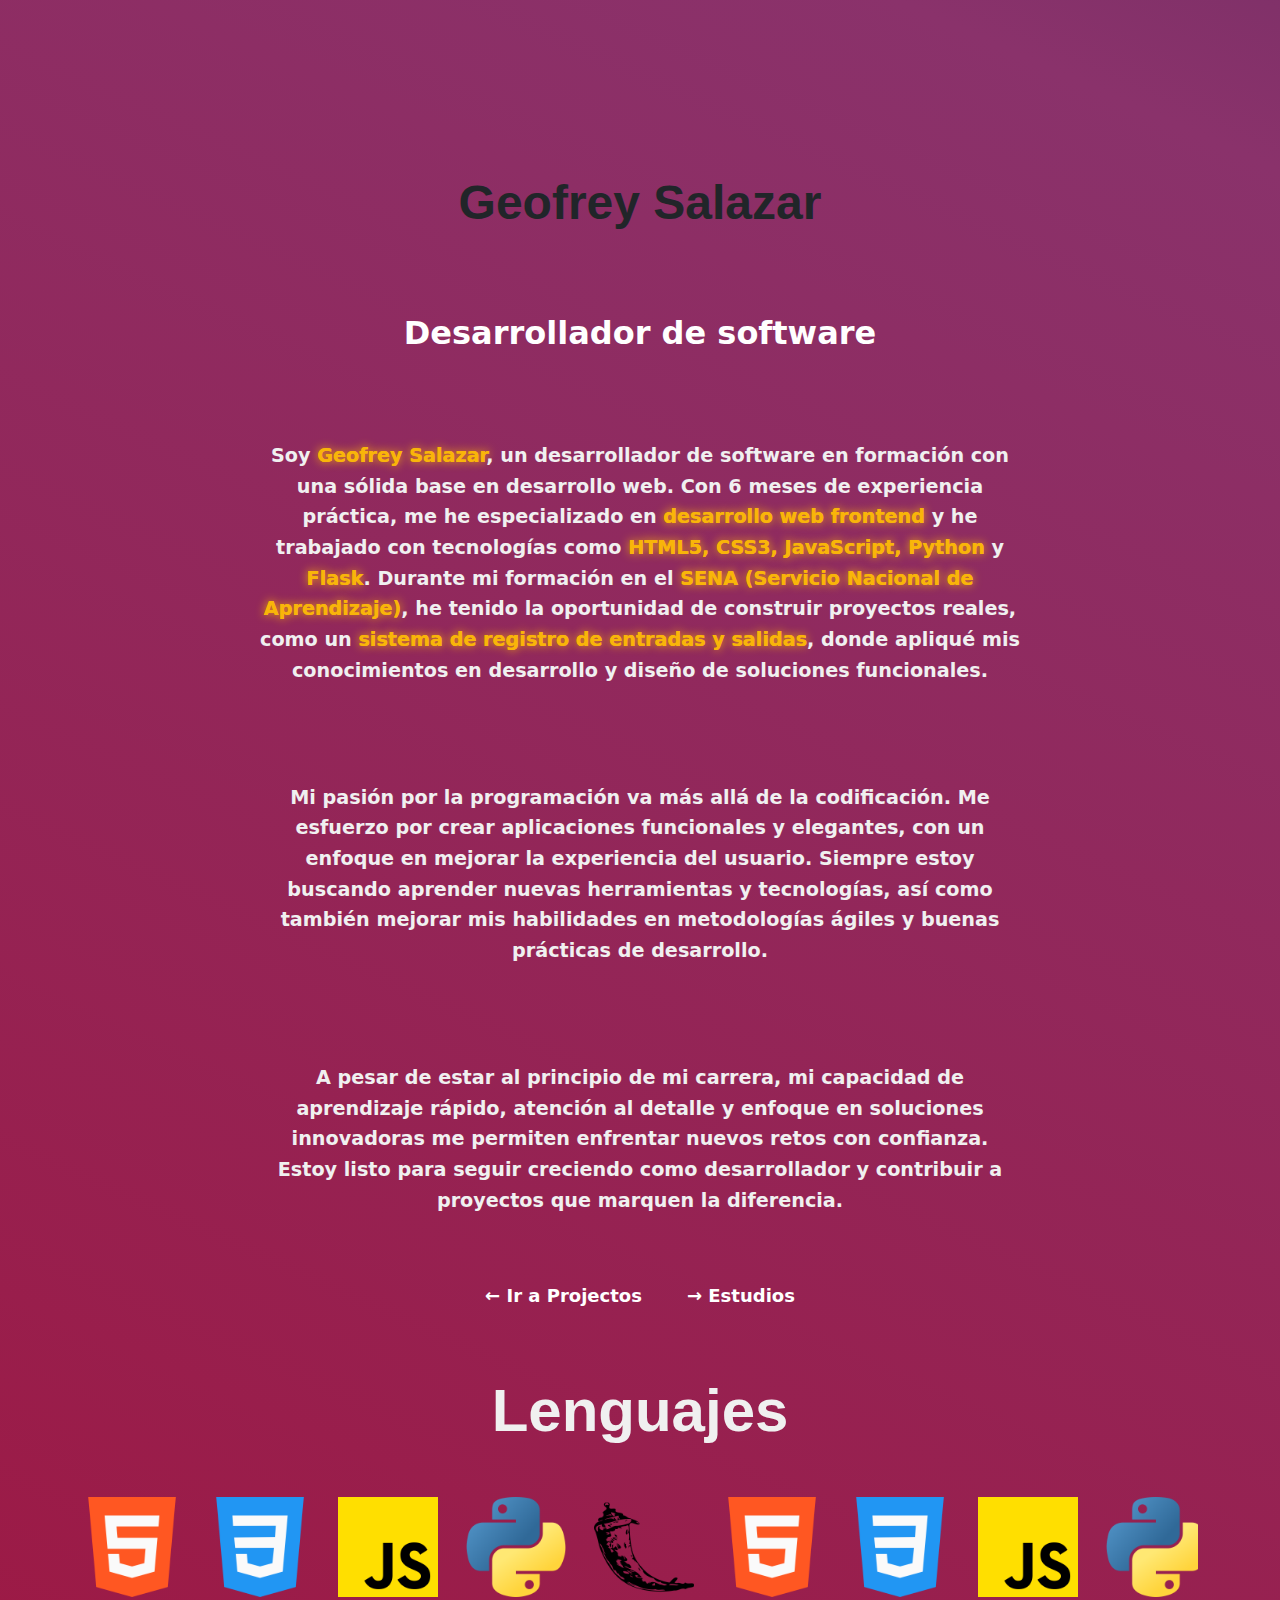
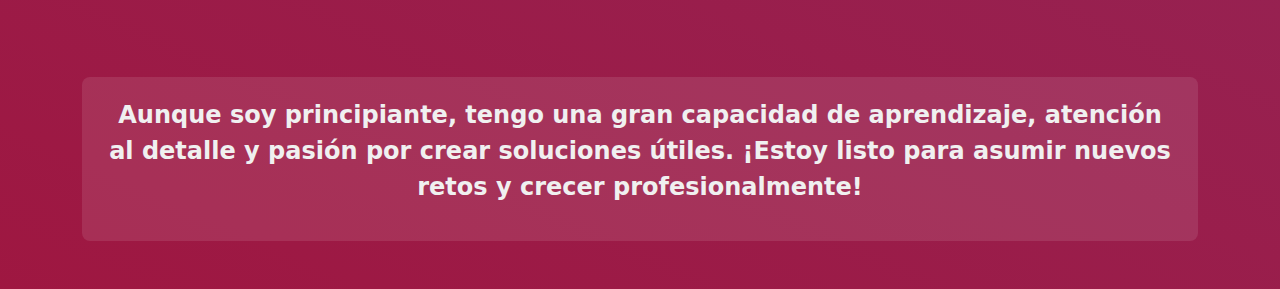
<file: index.html>
<!DOCTYPE html>
<html lang="en">
<head>
    <meta charset="UTF-8">
    <meta name="viewport" content="width=device-width, initial-scale=1.0">
    <link rel="stylesheet" href="https://cdnjs.cloudflare.com/ajax/libs/font-awesome/6.5.0/css/all.min.css">
    <link href="https://cdn.jsdelivr.net/npm/bootstrap@5.3.0-alpha1/dist/css/bootstrap.min.css" rel="stylesheet">
    <link rel="stylesheet" href="/Portafolio-Personal/styles/Perfil.css">
    <title>P.G.S</title>
</head>
<body class="page">
    
    <div class="container py-5">
        <main>

            <div class="row d-flex">
                
                    <div class="contenido">
                        <h1 class="col-md-10 Titulo">Geofrey Salazar</h1>
                        <h2>Desarrollador de software</h2>
                        <p>
                            Soy <strong>Geofrey Salazar</strong>, un desarrollador de software en formación con una sólida base en desarrollo web. Con 6 meses de experiencia práctica, me he especializado en <strong>desarrollo web frontend</strong> y he trabajado con tecnologías como <strong>HTML5, CSS3, JavaScript, Python</strong> y <strong>Flask</strong>. Durante mi formación en el <strong>SENA (Servicio Nacional de Aprendizaje)</strong>, he tenido la oportunidad de construir proyectos reales, como un <strong>sistema de registro de entradas y salidas</strong>, donde apliqué mis conocimientos en desarrollo y diseño de soluciones funcionales.
                        </p>
                        <p>
                            Mi pasión por la programación va más allá de la codificación. Me esfuerzo por crear aplicaciones funcionales y elegantes, con un enfoque en mejorar la experiencia del usuario. Siempre estoy buscando aprender nuevas herramientas y tecnologías, así como también mejorar mis habilidades en metodologías ágiles y buenas prácticas de desarrollo.
                        </p>
                        <p>
                            A pesar de estar al principio de mi carrera, mi capacidad de aprendizaje rápido, atención al detalle y enfoque en soluciones innovadoras me permiten enfrentar nuevos retos con confianza. Estoy listo para seguir creciendo como desarrollador y contribuir a proyectos que marquen la diferencia.
                        </p>
                    </div>
                  <div class="botones">  
                    <button id="go-to-experience" class="btn-flecha">
                        &#8592;
                        Ir a Projectos
                    </button>
                    <button id="go-to-skills" class="btn-flecha">
                        &#8594; <!-- Símbolo de flecha derecha -->
                       Estudios
                    </button>
                </div>
            </div>                
            
            <div class="col-12">
                <h3 class="text-center">Lenguajes</h3>
                <div class="d-flex">
                    <div class="slider-container">
                        <img src="/Portafolio-Personal/images/html-5.png" alt="Html 5 image">
                        <img src="/Portafolio-Personal/images/css-3.png" alt="Css 3 image">
                        <img src="/Portafolio-Personal/images/javascript.png" alt="javascript image">
                        <img src="/Portafolio-Personal/images/python.png" alt="python image">
                        <img src="/Portafolio-Personal/images/flask.png" alt="flask image">
                        <img src="/Portafolio-Personal/images/html-5.png" alt="Html 5 image">
                        <img src="/Portafolio-Personal/images/css-3.png" alt="Css 3 image">
                        <img src="/Portafolio-Personal/images/javascript.png" alt="javascript image">
                        <img src="/Portafolio-Personal/images/python.png" alt="python image">
                        <img src="/Portafolio-Personal/images/flask.png" alt="flask image">
                        <img src="/Portafolio-Personal/images/html-5.png" alt="Html 5 image">
                        <img src="/Portafolio-Personal/images/css-3.png" alt="Css 3 image">
                        <img src="/Portafolio-Personal/images/javascript.png" alt="javascript image">
                        <img src="/Portafolio-Personal/images/python.png" alt="python image">
                        <img src="/Portafolio-Personal/images/flask.png" alt="flask image">
                    </div>
                </div>
            </div>

            <div class="col-12">
                <div class="descripcion2">
                    <p> Aunque soy principiante, tengo una gran capacidad de aprendizaje, atención al detalle y pasión por crear soluciones útiles. 
                        ¡Estoy listo para asumir nuevos retos y crecer profesionalmente!
                    </p>
                </div>
            </div>
        </main>
    </div>

    <!-- Incluir Bootstrap JS -->
    <script src="https://cdn.jsdelivr.net/npm/bootstrap@5.3.0-alpha1/dist/js/bootstrap.bundle.min.js"></script>
    <script src="/Portafolio-Personal/JS/index.js"></script>
</body>
</html>
</file>
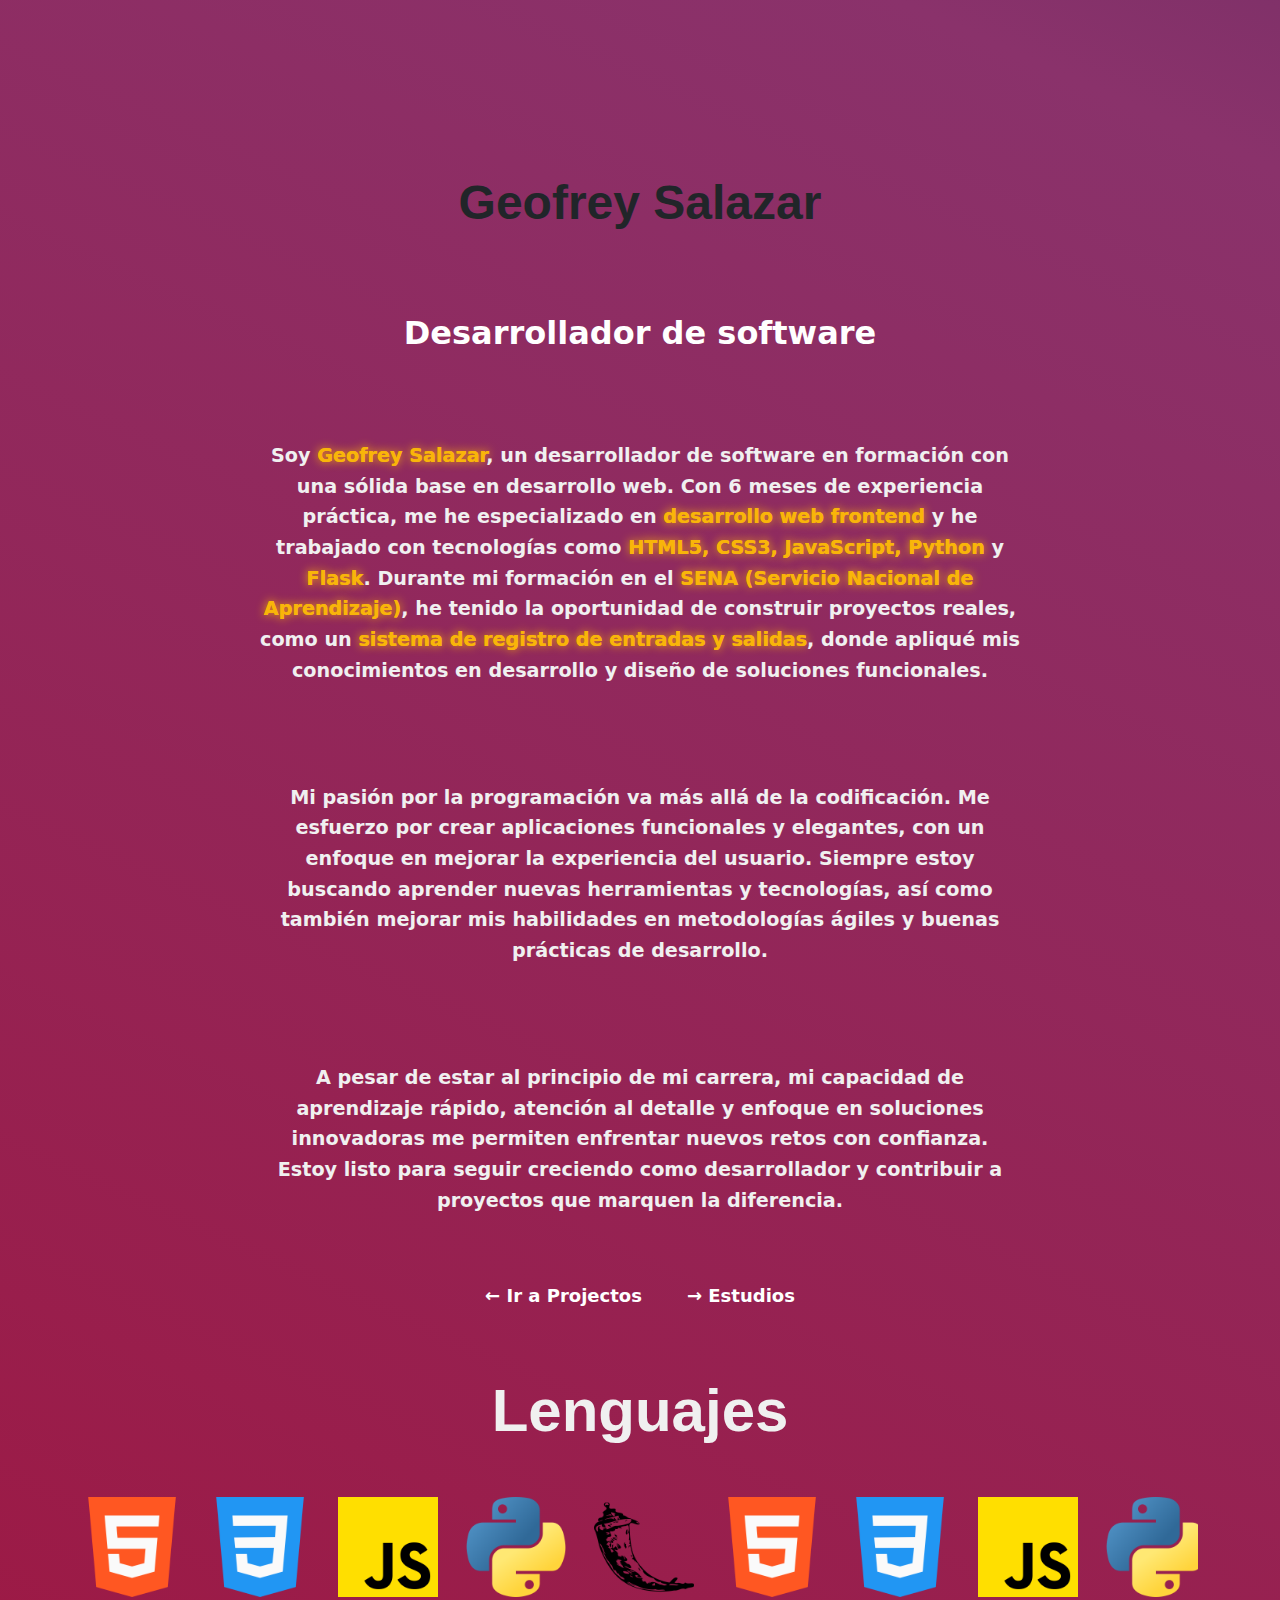
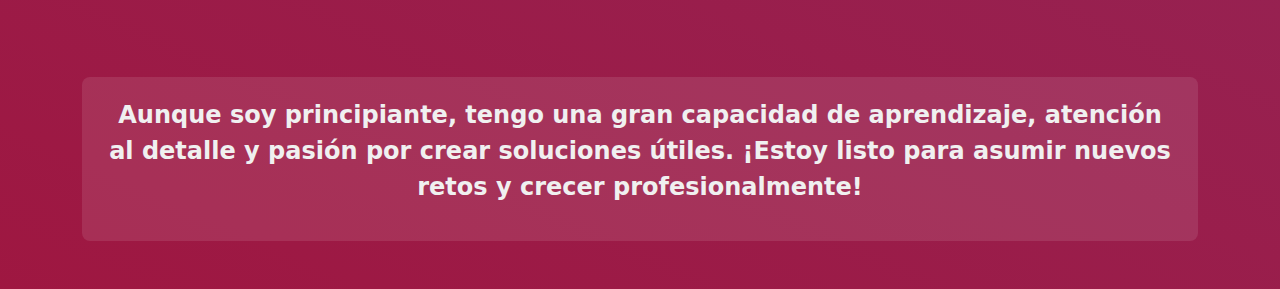
<file: Perfil.html>
<!DOCTYPE html>
<html lang="en">
<head>
    <meta charset="UTF-8">
    <meta name="viewport" content="width=device-width, initial-scale=1.0">
    <link rel="stylesheet" href="https://cdnjs.cloudflare.com/ajax/libs/font-awesome/6.5.0/css/all.min.css">
    <link href="https://cdn.jsdelivr.net/npm/bootstrap@5.3.0-alpha1/dist/css/bootstrap.min.css" rel="stylesheet">
    <link rel="stylesheet" href="/Portafolio-Personal/styles/Perfil.css">
    <title>P.G.S</title>
</head>
<body class="page">
    
    <div class="container py-5">
        <main>

            <div class="row d-flex">
                
                    <div class="contenido">
                        <h1 class="col-md-10 Titulo">Geofrey Salazar</h1>
                        <h2>Desarrollador de software</h2>
                        <p>
                            Soy <strong>Geofrey Salazar</strong>, un desarrollador de software en formación con una sólida base en desarrollo web. Con 6 meses de experiencia práctica, me he especializado en <strong>desarrollo web frontend</strong> y he trabajado con tecnologías como <strong>HTML5, CSS3, JavaScript, Python</strong> y <strong>Flask</strong>. Durante mi formación en el <strong>SENA (Servicio Nacional de Aprendizaje)</strong>, he tenido la oportunidad de construir proyectos reales, como un <strong>sistema de registro de entradas y salidas</strong>, donde apliqué mis conocimientos en desarrollo y diseño de soluciones funcionales.
                        </p>
                        <p>
                            Mi pasión por la programación va más allá de la codificación. Me esfuerzo por crear aplicaciones funcionales y elegantes, con un enfoque en mejorar la experiencia del usuario. Siempre estoy buscando aprender nuevas herramientas y tecnologías, así como también mejorar mis habilidades en metodologías ágiles y buenas prácticas de desarrollo.
                        </p>
                        <p>
                            A pesar de estar al principio de mi carrera, mi capacidad de aprendizaje rápido, atención al detalle y enfoque en soluciones innovadoras me permiten enfrentar nuevos retos con confianza. Estoy listo para seguir creciendo como desarrollador y contribuir a proyectos que marquen la diferencia.
                        </p>
                    </div>
                  <div class="botones">  
                    <button id="go-to-experience" class="btn-flecha">
                        &#8592;
                        Ir a Projectos
                    </button>
                    <button id="go-to-skills" class="btn-flecha">
                        &#8594; <!-- Símbolo de flecha derecha -->
                       Estudios
                    </button>
                </div>
            </div>                
            
            <div class="col-12">
                <h3 class="text-center">Lenguajes</h3>
                <div class="d-flex">
                    <div class="slider-container">
                        <img src="/Portafolio-Personal/images/html-5.png" alt="Html 5 image">
                        <img src="/Portafolio-Personal/images/css-3.png" alt="Css 3 image">
                        <img src="/Portafolio-Personal/images/javascript.png" alt="javascript image">
                        <img src="/Portafolio-Personal/images/python.png" alt="python image">
                        <img src="/Portafolio-Personal/images/flask.png" alt="flask image">
                        <img src="/Portafolio-Personal/images/html-5.png" alt="Html 5 image">
                        <img src="/Portafolio-Personal/images/css-3.png" alt="Css 3 image">
                        <img src="/Portafolio-Personal/images/javascript.png" alt="javascript image">
                        <img src="/Portafolio-Personal/images/python.png" alt="python image">
                        <img src="/Portafolio-Personal/images/flask.png" alt="flask image">
                        <img src="/Portafolio-Personal/images/html-5.png" alt="Html 5 image">
                        <img src="/Portafolio-Personal/images/css-3.png" alt="Css 3 image">
                        <img src="/Portafolio-Personal/images/javascript.png" alt="javascript image">
                        <img src="/Portafolio-Personal/images/python.png" alt="python image">
                        <img src="/Portafolio-Personal/images/flask.png" alt="flask image">
                    </div>
                </div>
            </div>

            <div class="col-12">
                <div class="descripcion2">
                    <p> Aunque soy principiante, tengo una gran capacidad de aprendizaje, atención al detalle y pasión por crear soluciones útiles. 
                        ¡Estoy listo para asumir nuevos retos y crecer profesionalmente!
                    </p>
                </div>
            </div>
        </main>
    </div>

    <!-- Incluir Bootstrap JS -->
    <script src="https://cdn.jsdelivr.net/npm/bootstrap@5.3.0-alpha1/dist/js/bootstrap.bundle.min.js"></script>
    <script src="/Portafolio-Personal/JS/Perfil.js"></script>
</body>
</html>
</file>
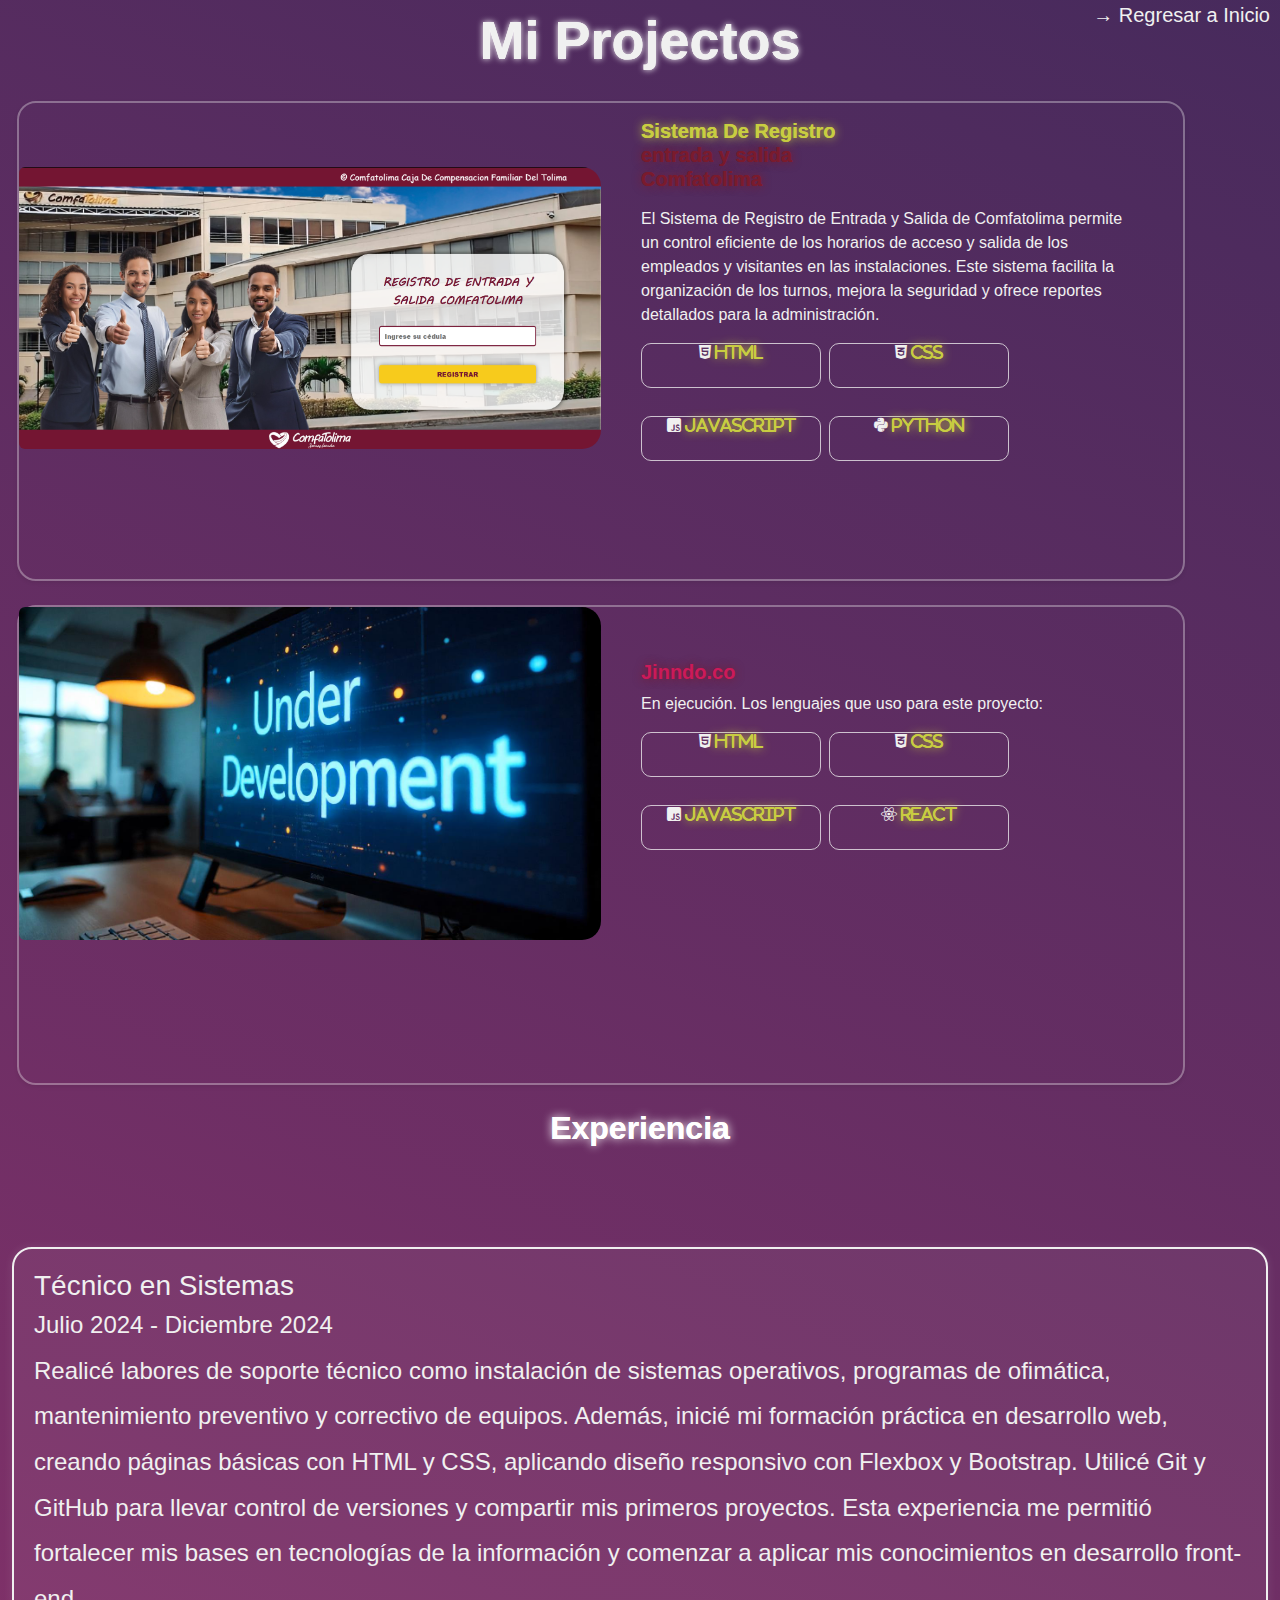
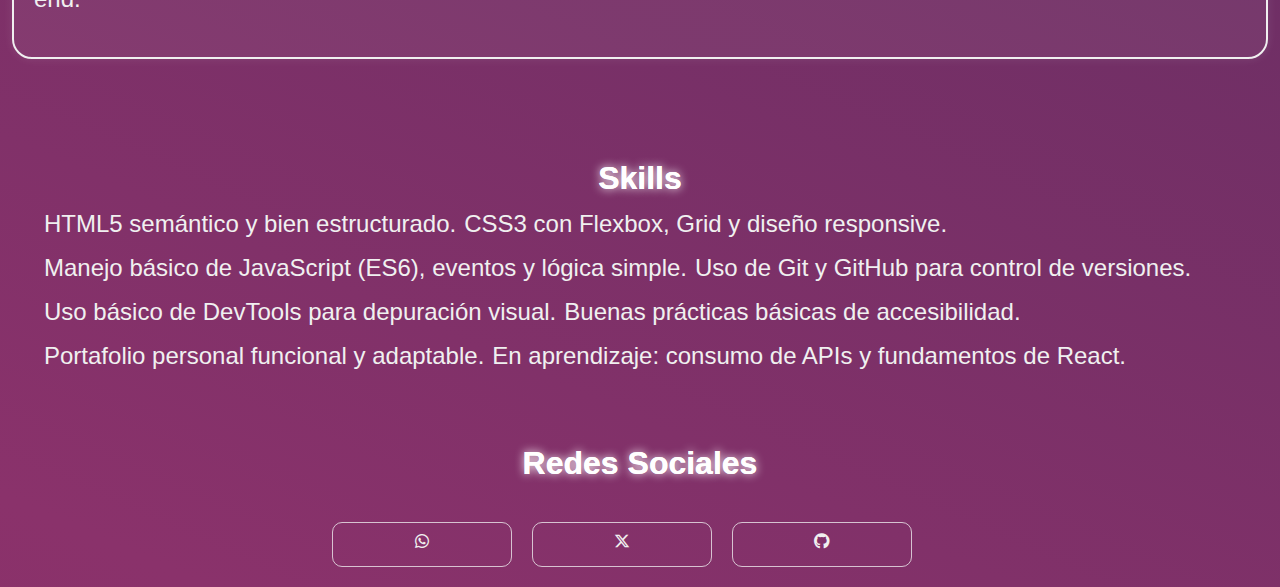
<file: Projects.html>
<!DOCTYPE html>
<html lang="en">
<head>
  <meta charset="UTF-8" />
  <meta name="viewport" content="width=device-width, initial-scale=1.0" />
  <title>Projectos</title>
  <link rel="stylesheet" href="https://cdnjs.cloudflare.com/ajax/libs/font-awesome/6.5.0/css/all.min.css" />
  <link href="https://cdn.jsdelivr.net/npm/bootstrap@5.3.0-alpha1/dist/css/bootstrap.min.css" rel="stylesheet" />
  <link rel="stylesheet" href="/Portafolio-Personal/styles/Projects.css" />
</head>
<body class="page">

  <button id="go-back" class="btn-flecha">
    &#8594; Regresar a Inicio
  </button>

  <div class="container-fluid">
    <main>
      <div class="Titulo">
        Mi Projectos
      </div>

      <!-- CARD 1 -->
      <div class="card mb-4 shadow-sm">
        <div class="row g-0 d-flex flex-column flex-md-row align-items-center">
          <div class="col-md-6">
            <img src="/Portafolio-Personal/images/entrada-salida-comfatolima.png" class="img-fluid rounded-start" alt="interfaz comfatolima.png">
          </div>
          <div class="col-md-6">
            <div class="card-body">
              <h5 class="card-title mb-3"><span>Sistema De Registro</span> entrada y salida Comfatolima</h5>
              <p class="card-text">
                El Sistema de Registro de Entrada y Salida de Comfatolima permite un control eficiente de los horarios de acceso y salida de los empleados y visitantes en las instalaciones.
                Este sistema facilita la organización de los turnos, mejora la seguridad y ofrece reportes detallados para la administración.
              </p>
              <div class="d-flex flex-wrap gap-2 mb-3">
                <i class="fab fa-html5"><span class="ms-1">HTML</span></i>
                <i class="fab fa-css3-alt"><span class="ms-1">CSS</span></i>
                <i class="fab fa-js-square"><span class="ms-1">JavaScript</span></i>
                <i class="fab fa-python"><span class="ms-1">Python</span></i>
              </div>
            </div>
          </div>
        </div>
      </div>

      <!-- CARD 2 -->
      <div class="card mb-4 shadow-sm">
        <div class="row g-0 d-flex flex-column flex-md-row align-items-center">
          <div class="col-md-6">
            <img src="/Portafolio-Personal/images/freepik__the-style-is-candid-image-photography-with-natural__73252.jpeg" class="img-fluid rounded-start" alt="Jinndo.co Proyecto">
          </div>
          <div class="col-md-6">
            <div class="card-body">
              <h5 class="card-title" style="color: rgb(203, 26, 91);">Jinndo.co</h5>
              <p class="card-text">En ejecución. Los lenguajes que uso para este proyecto:</p>
              <div class="d-flex flex-wrap gap-2 mb-3">
                <i class="fab fa-html5"><span class="ms-1">HTML</span></i>
                <i class="fab fa-css3-alt"><span class="ms-1">CSS</span></i>
                <i class="fab fa-js-square"><span class="ms-1">JavaScript</span></i>
                <i class="fab fa-react"><span class="ms-1">React</span></i>
              </div>
            </div>
          </div>
        </div>
      </div>

      <!-- EXPERIENCIA -->
      <div class="skills">
        <div class="contenedor">
          <h2>Experiencia</h2>
          <div class="enfoque-d-flex">
            <h3>Técnico en Sistemas</h3>
            <h4>Julio 2024 - Diciembre 2024 </h4>
            <p>
              Realicé labores de soporte técnico como instalación de sistemas operativos, programas de ofimática, mantenimiento preventivo y correctivo de equipos.
              Además, inicié mi formación práctica en desarrollo web, creando páginas básicas con HTML y CSS, aplicando diseño responsivo con Flexbox y Bootstrap.
              Utilicé Git y GitHub para llevar control de versiones y compartir mis primeros proyectos.
              Esta experiencia me permitió fortalecer mis bases en tecnologías de la información y comenzar a aplicar mis conocimientos en desarrollo front-end.
            </p>
          </div>
        </div>
      </div>

      <!-- SKILLS -->
      <div class="skills">
        <div class="contenedor">
          <h2>Skills</h2>
          <ul class="d-flex flex-column flex-md-row flex-wrap gap-2">
            <li>HTML5 semántico y bien estructurado.</li>
            <li>CSS3 con Flexbox, Grid y diseño responsive.</li>
            <li>Manejo básico de JavaScript (ES6), eventos y lógica simple.</li>
            <li>Uso de Git y GitHub para control de versiones.</li>
            <li>Uso básico de DevTools para depuración visual.</li>
            <li>Buenas prácticas básicas de accesibilidad.</li>
            <li>Portafolio personal funcional y adaptable.</li>
            <li>En aprendizaje: consumo de APIs y fundamentos de React.</li>
          </ul>
        </div>
      </div>

      <!-- REDES -->
      <div class="redes">
        <div class="name">
          <h2>Redes Sociales</h2>
          <div class="iconos">
            <a href="https://wa.me/573224268857?text=Hola%20Geofrey%2C%20vi%20tu%20portafolio%20y%20me%20gustó%20mucho" target="_blank">
              <i class="fab fa-whatsapp"></i>
            </a>
            <a href="https://x.com/SalazarYef58932/">
              <i class="fab fa-x-twitter"></i>
            </a>
            <a href="https://www.github.com/codegeofrey/">
              <i class="fab fa-github"></i>
            </a>
          </div>
        </div>
      </div>

    </main>
  </div>

  <script src="https://cdn.jsdelivr.net/npm/bootstrap@5.3.0-alpha1/dist/js/bootstrap.bundle.min.js"></script>
  <script src="/Portafolio-Personal/JS/Projects.js"></script>

</body>
</html>
</file>
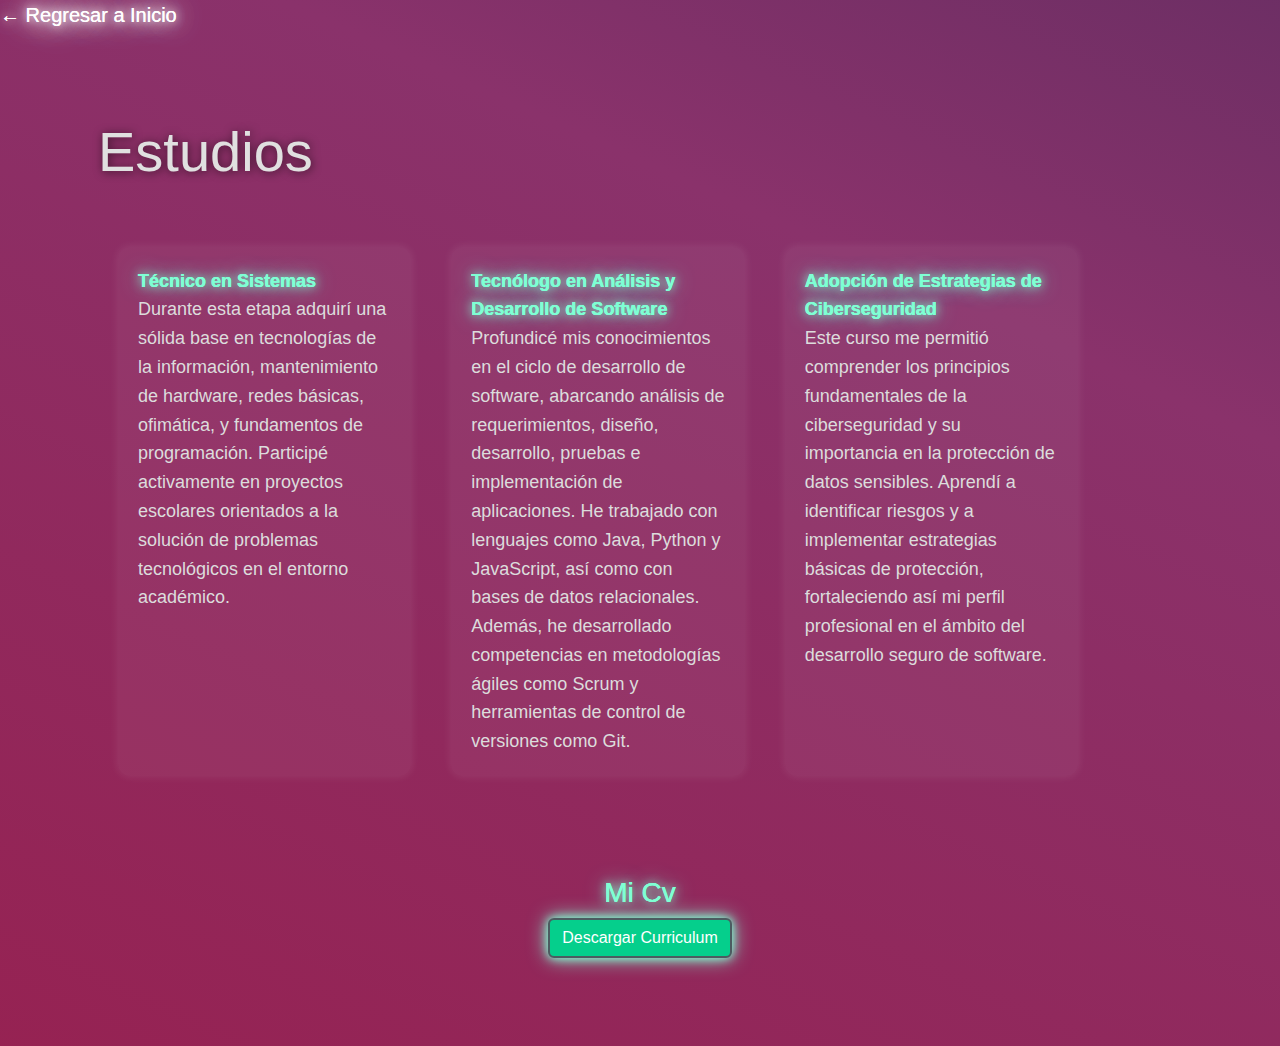
<file: skills.html>
<!DOCTYPE html>
<html lang="es">
<head>
    <meta charset="UTF-8">
    <meta name="viewport" content="width=device-width, initial-scale=1.0">
    <link rel="stylesheet" href="https://cdnjs.cloudflare.com/ajax/libs/font-awesome/6.5.0/css/all.min.css">
    <link href="https://cdn.jsdelivr.net/npm/bootstrap@5.3.0-alpha1/dist/css/bootstrap.min.css" rel="stylesheet">
    <link rel="stylesheet" href="/Portafolio-Personal/styles/skills.css">
    <title>Mis Skills</title>
</head>
<body class="page">
    <button id="go-back" class="btn-flecha">
        &#8592; <!-- Símbolo de flecha izquierda -->
        Regresar a Inicio
    </button>

    <div class="container py-5">
        <main>
            <div class="row d-flex">
               
                
                <!-- Mis Estudios -->
                <div class="contenido-right d-flex justify-content-around">
             <!-- Mis Estudios -->
<div class="contenido-right d-flex flex-column align-items-center text-center">
    <h1 class="Estudios ">Estudios</h1>
    <ul class="lista-estudios">
        <li><strong>Técnico en Sistemas</strong><br>Durante esta etapa adquirí una sólida base en tecnologías de la información, mantenimiento de hardware, redes básicas, ofimática, y fundamentos de programación. Participé activamente en proyectos escolares orientados a la solución de problemas tecnológicos en el entorno académico.</li>
        <li><strong>Tecnólogo en Análisis y Desarrollo de Software</strong><br>Profundicé mis conocimientos en el ciclo de desarrollo de software, abarcando análisis de requerimientos, diseño, desarrollo, pruebas e implementación de aplicaciones. He trabajado con lenguajes como Java, Python y JavaScript, así como con bases de datos relacionales. Además, he desarrollado competencias en metodologías ágiles como Scrum y herramientas de control de versiones como Git.</li>
        <li><strong>Adopción de Estrategias de Ciberseguridad</strong><br>Este curso me permitió comprender los principios fundamentales de la ciberseguridad y su importancia en la protección de datos sensibles. Aprendí a identificar riesgos y a implementar estrategias básicas de protección, fortaleciendo así mi perfil profesional en el ámbito del desarrollo seguro de software.</li>
    </ul>
</div>

                </div>
            </div>

            <!-- Aquí va la sección que debe tener el fondo blanco -->
            <section class="Curriculum">
                <h3 class="Enlace"> Mi Cv</h3>
                <a href="/Portafolio-Personal/Doc/Currículum vítae de Geofrey Salazar.pdf" download="Cv_Geofrey_Salazar.pdf" class="btn">
                    Descargar Curriculum 
                </a>
            </section>

        </main>
    </div>
    <script src="https://cdn.jsdelivr.net/npm/bootstrap@5.3.0-alpha1/dist/js/bootstrap.bundle.min.js"></script>
    <script src="/Portafolio-Personal/JS/skills.js"></script>
</body>
</html>
</file>
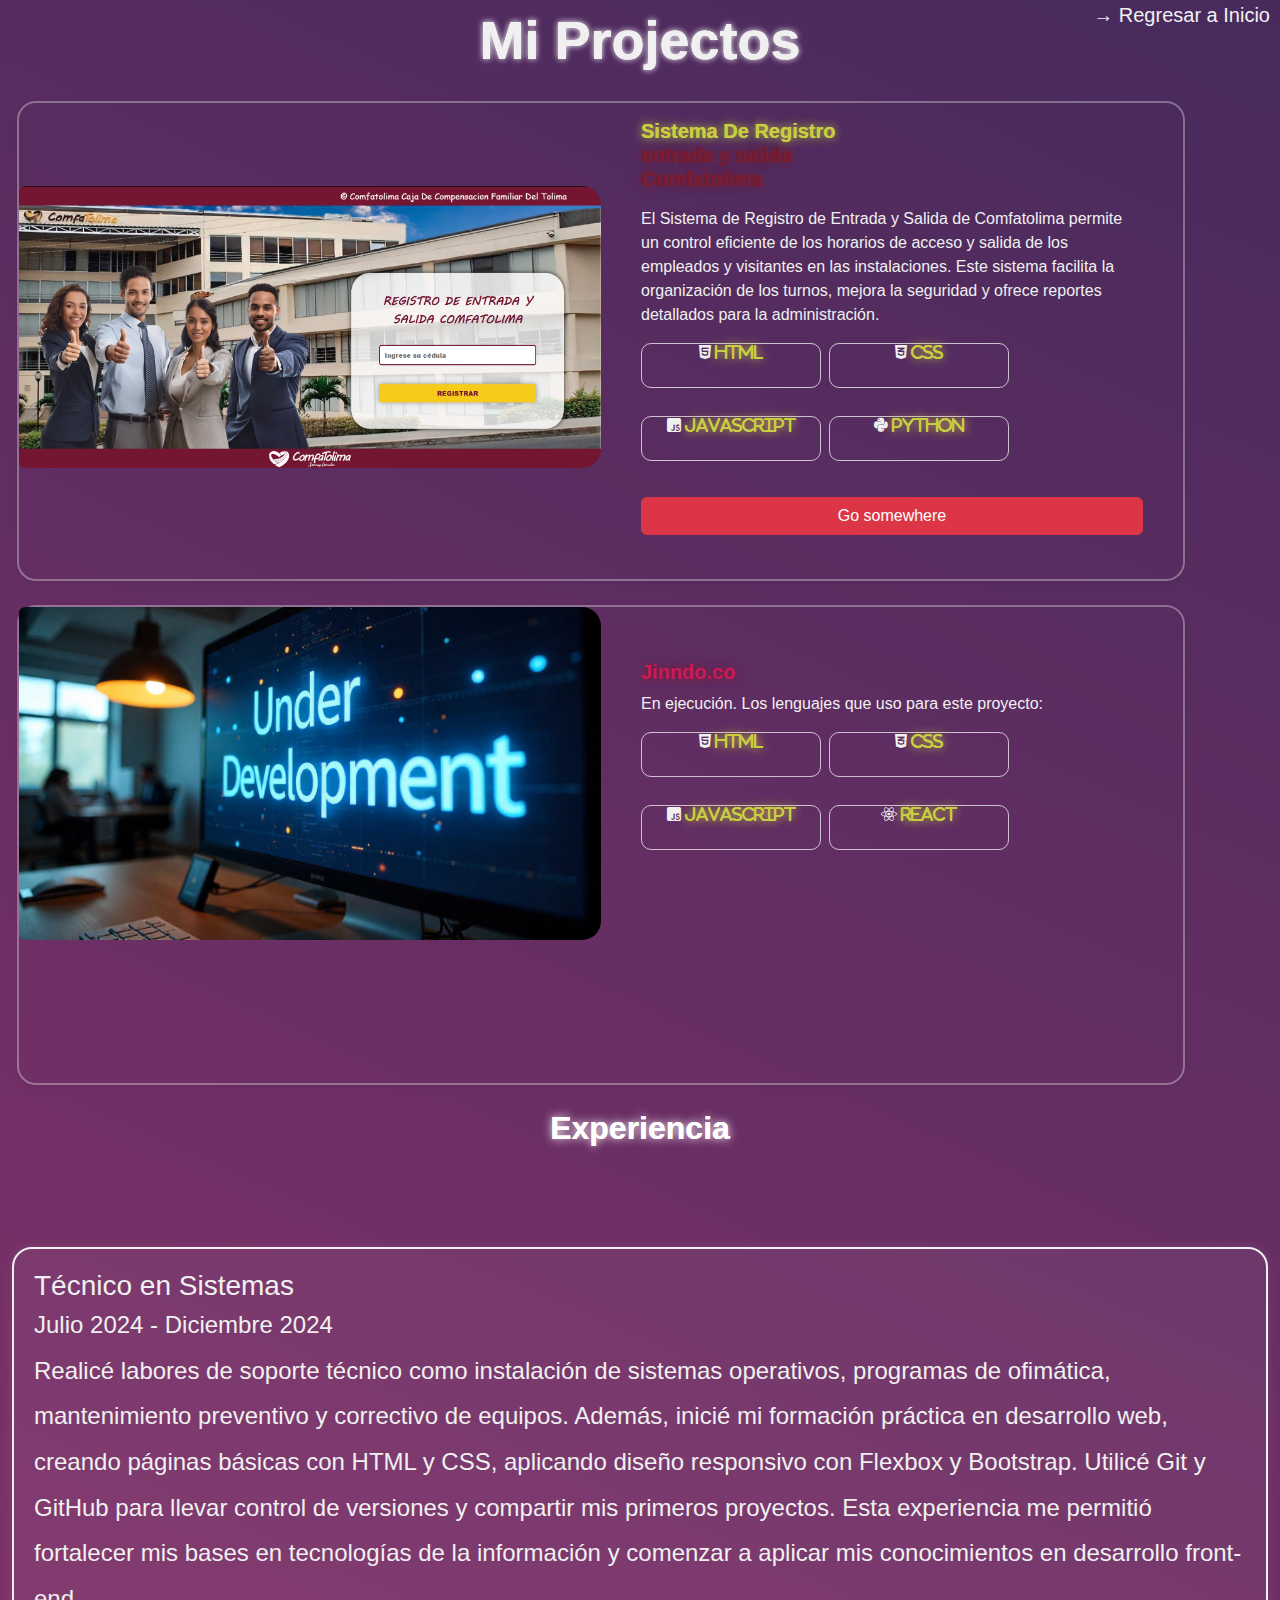
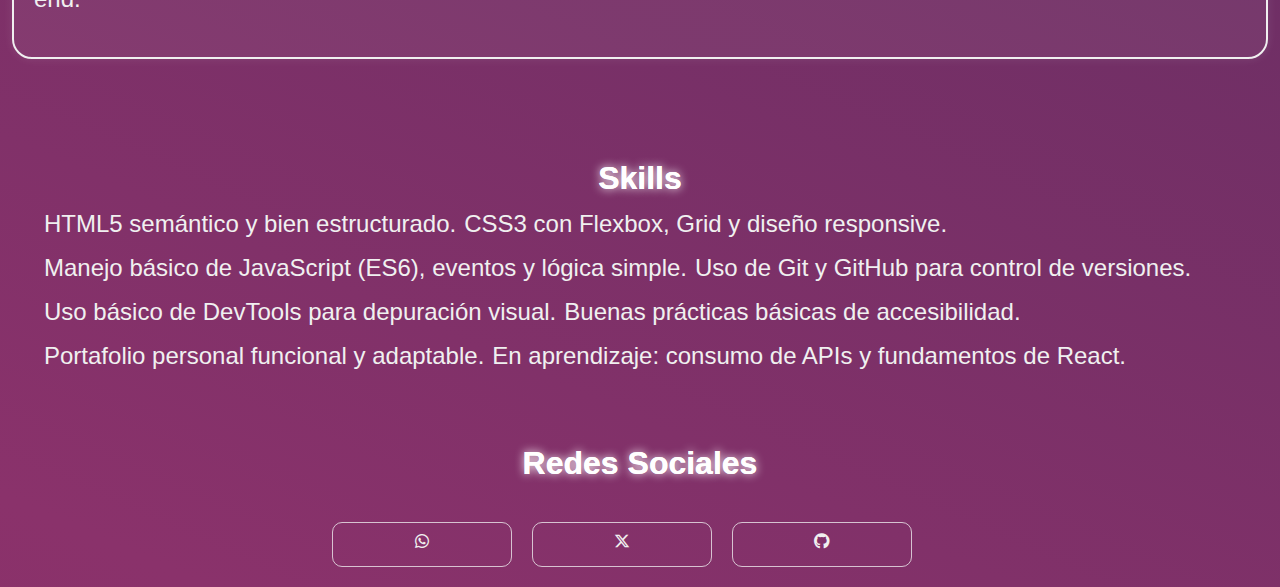
<file: Portafolio-Personal/templates/Projects.html>
<!DOCTYPE html>
<html lang="en">
<head>
  <meta charset="UTF-8" />
  <meta name="viewport" content="width=device-width, initial-scale=1.0" />
  <title>Projectos</title>
  <link rel="stylesheet" href="https://cdnjs.cloudflare.com/ajax/libs/font-awesome/6.5.0/css/all.min.css" />
  <link href="https://cdn.jsdelivr.net/npm/bootstrap@5.3.0-alpha1/dist/css/bootstrap.min.css" rel="stylesheet" />
  <link rel="stylesheet" href="/Portafolio-Personal/styles/Projects.css" />
</head>
<body class="page">

  <button id="go-back" class="btn-flecha">
    &#8594; Regresar a Inicio
  </button>

  <div class="container-fluid">
    <main>
      <div class="Titulo">
        Mi Projectos
      </div>

      <!-- CARD 1 -->
      <div class="card mb-4 shadow-sm">
        <div class="row g-0 d-flex flex-column flex-md-row align-items-center">
          <div class="col-md-6">
            <img src="../images/entrada-salida-comfatolima.png" class="img-fluid rounded-start" alt="interfaz comfatolima.png">
          </div>
          <div class="col-md-6">
            <div class="card-body">
              <h5 class="card-title mb-3"><span>Sistema De Registro</span> entrada y salida Comfatolima</h5>
              <p class="card-text">
                El Sistema de Registro de Entrada y Salida de Comfatolima permite un control eficiente de los horarios de acceso y salida de los empleados y visitantes en las instalaciones.
                Este sistema facilita la organización de los turnos, mejora la seguridad y ofrece reportes detallados para la administración.
              </p>
              <div class="d-flex flex-wrap gap-2 mb-3">
                <i class="fab fa-html5"><span class="ms-1">HTML</span></i>
                <i class="fab fa-css3-alt"><span class="ms-1">CSS</span></i>
                <i class="fab fa-js-square"><span class="ms-1">JavaScript</span></i>
                <i class="fab fa-python"><span class="ms-1">Python</span></i>
              </div>
              <a href="#" class="btn btn-danger">Go somewhere</a>
            </div>
          </div>
        </div>
      </div>

      <!-- CARD 2 -->
      <div class="card mb-4 shadow-sm">
        <div class="row g-0 d-flex flex-column flex-md-row align-items-center">
          <div class="col-md-6">
            <img src="../images/freepik__the-style-is-candid-image-photography-with-natural__73252.jpeg" class="img-fluid rounded-start" alt="Jinndo.co Proyecto">
          </div>
          <div class="col-md-6">
            <div class="card-body">
              <h5 class="card-title" style="color: rgb(203, 26, 91);">Jinndo.co</h5>
              <p class="card-text">En ejecución. Los lenguajes que uso para este proyecto:</p>
              <div class="d-flex flex-wrap gap-2 mb-3">
                <i class="fab fa-html5"><span class="ms-1">HTML</span></i>
                <i class="fab fa-css3-alt"><span class="ms-1">CSS</span></i>
                <i class="fab fa-js-square"><span class="ms-1">JavaScript</span></i>
                <i class="fab fa-react"><span class="ms-1">React</span></i>
              </div>
            </div>
          </div>
        </div>
      </div>

      <!-- EXPERIENCIA -->
      <div class="skills">
        <div class="contenedor">
          <h2>Experiencia</h2>
          <div class="enfoque-d-flex">
            <h3>Técnico en Sistemas</h3>
            <h4>Julio 2024 - Diciembre 2024 </h4>
            <p>
              Realicé labores de soporte técnico como instalación de sistemas operativos, programas de ofimática, mantenimiento preventivo y correctivo de equipos.
              Además, inicié mi formación práctica en desarrollo web, creando páginas básicas con HTML y CSS, aplicando diseño responsivo con Flexbox y Bootstrap.
              Utilicé Git y GitHub para llevar control de versiones y compartir mis primeros proyectos.
              Esta experiencia me permitió fortalecer mis bases en tecnologías de la información y comenzar a aplicar mis conocimientos en desarrollo front-end.
            </p>
          </div>
        </div>
      </div>

      <!-- SKILLS -->
      <div class="skills">
        <div class="contenedor">
          <h2>Skills</h2>
          <ul class="d-flex flex-column flex-md-row flex-wrap gap-2">
            <li>HTML5 semántico y bien estructurado.</li>
            <li>CSS3 con Flexbox, Grid y diseño responsive.</li>
            <li>Manejo básico de JavaScript (ES6), eventos y lógica simple.</li>
            <li>Uso de Git y GitHub para control de versiones.</li>
            <li>Uso básico de DevTools para depuración visual.</li>
            <li>Buenas prácticas básicas de accesibilidad.</li>
            <li>Portafolio personal funcional y adaptable.</li>
            <li>En aprendizaje: consumo de APIs y fundamentos de React.</li>
          </ul>
        </div>
      </div>

      <!-- REDES -->
      <div class="redes">
        <div class="name">
          <h2>Redes Sociales</h2>
          <div class="iconos">
            <a href="https://wa.me/573224268857?text=Hola%20Geofrey%2C%20vi%20tu%20portafolio%20y%20me%20gustó%20mucho" target="_blank">
              <i class="fab fa-whatsapp"></i>
            </a>
            <a href="https://x.com/SalazarYef58932/">
              <i class="fab fa-x-twitter"></i>
            </a>
            <a href="https://www.github.com/codegeofrey/">
              <i class="fab fa-github"></i>
            </a>
          </div>
        </div>
      </div>

    </main>
  </div>

  <script src="https://cdn.jsdelivr.net/npm/bootstrap@5.3.0-alpha1/dist/js/bootstrap.bundle.min.js"></script>
  <script src="/Portafolio-Personal/JS/Projects.js"></script>

</body>
</html>
</file>
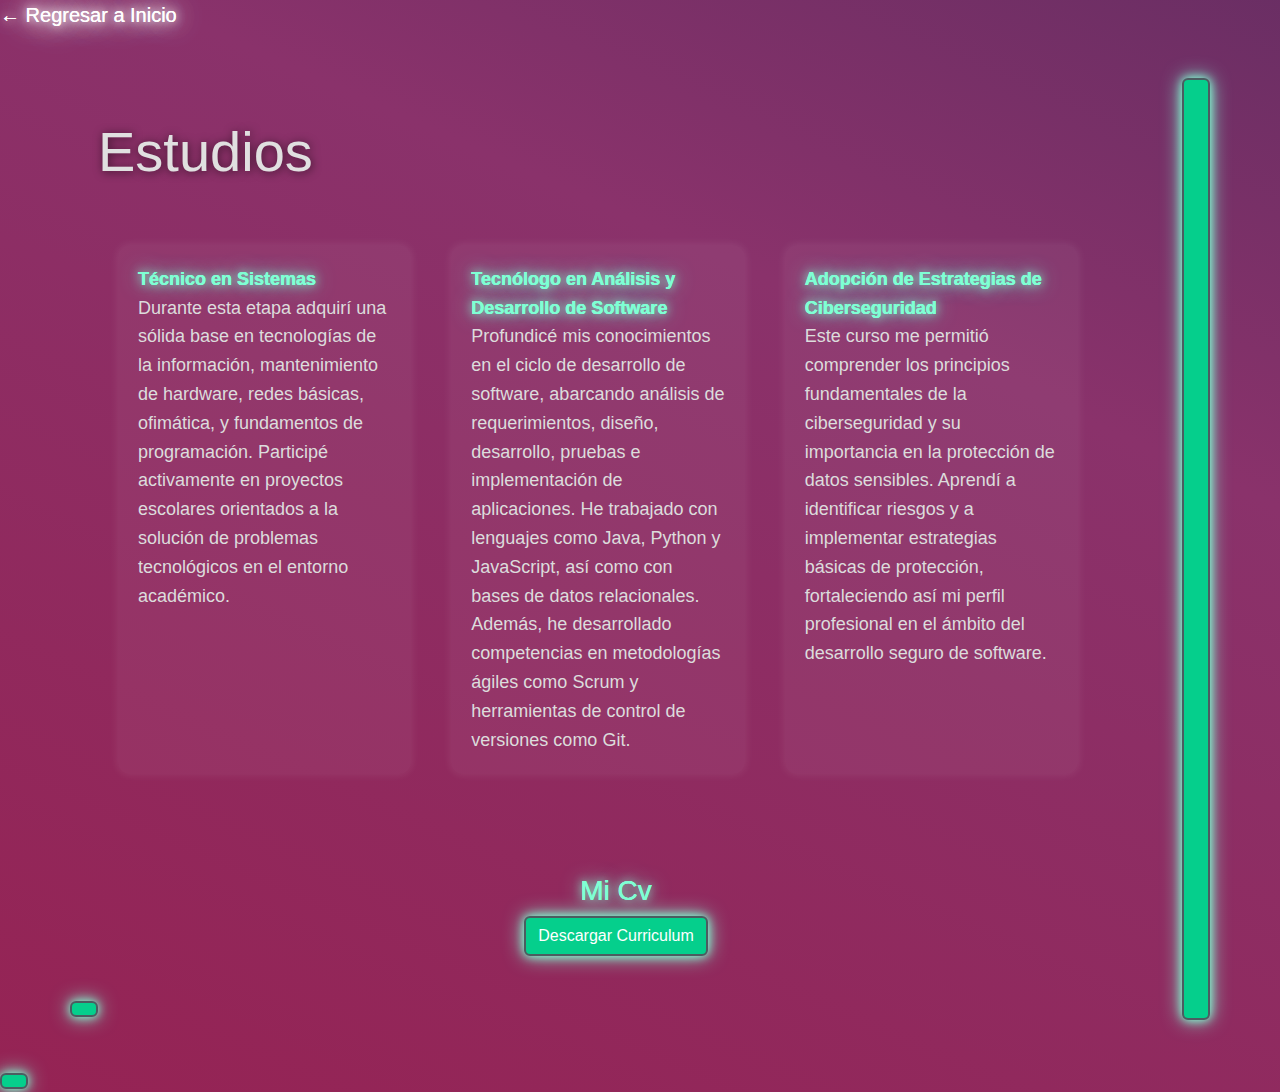
<file: Portafolio-Personal/templates/skills.html>
<!DOCTYPE html>
<html lang="es">
<head>
    <meta charset="UTF-8">
    <meta name="viewport" content="width=device-width, initial-scale=1.0">
    <link rel="stylesheet" href="https://cdnjs.cloudflare.com/ajax/libs/font-awesome/6.5.0/css/all.min.css">
    <link href="https://cdn.jsdelivr.net/npm/bootstrap@5.3.0-alpha1/dist/css/bootstrap.min.css" rel="stylesheet">
    <link rel="stylesheet" href="/Portafolio-Personal/styles/skills.css">
    <title>Mis Skills</title>
</head>
<body class="page">
    <button id="go-back" class="btn-flecha">
        &#8592; <!-- Símbolo de flecha izquierda -->
        Regresar a Inicio
    </button>

    <div class="container py-5">
        <main>
            <div class="row d-flex">
               
                
                <!-- Mis Estudios -->
                <div class="contenido-right d-flex justify-content-around">
             <!-- Mis Estudios -->
<div class="contenido-right d-flex flex-column align-items-center text-center">
    <h1 class="Estudios ">Estudios</h1>
    <ul class="lista-estudios">
        <li><strong>Técnico en Sistemas</strong><br>Durante esta etapa adquirí una sólida base en tecnologías de la información, mantenimiento de hardware, redes básicas, ofimática, y fundamentos de programación. Participé activamente en proyectos escolares orientados a la solución de problemas tecnológicos en el entorno académico.</li>
        <li><strong>Tecnólogo en Análisis y Desarrollo de Software</strong><br>Profundicé mis conocimientos en el ciclo de desarrollo de software, abarcando análisis de requerimientos, diseño, desarrollo, pruebas e implementación de aplicaciones. He trabajado con lenguajes como Java, Python y JavaScript, así como con bases de datos relacionales. Además, he desarrollado competencias en metodologías ágiles como Scrum y herramientas de control de versiones como Git.</li>
        <li><strong>Adopción de Estrategias de Ciberseguridad</strong><br>Este curso me permitió comprender los principios fundamentales de la ciberseguridad y su importancia en la protección de datos sensibles. Aprendí a identificar riesgos y a implementar estrategias básicas de protección, fortaleciendo así mi perfil profesional en el ámbito del desarrollo seguro de software.</li>
    </ul>
</div>

                </div>
            </div>

            <!-- Aquí va la sección que debe tener el fondo blanco -->
            <section class="Curriculum">
                <h3 class="Enlace"> Mi Cv</h3>
                <a href="/Portafolio-Personal/Doc/Currículum vítae de Geofrey Salazar.pdf" download="Cv_Geofrey_Salazar.pdf" class="btn">
                    Descargar Curriculum 
            </section>

        </main>
    </div>
    <script src="https://cdn.jsdelivr.net/npm/bootstrap@5.3.0-alpha1/dist/js/bootstrap.bundle.min.js"></script>
    <script src="/Portafolio-Personal/JS/skills.js"></script>
</body>
</html>
</file>
<file: Portafolio-Personal/styles/Projects.css>
*{
    box-sizing: border-box;
    padding: 0;
    margin: 0;
}


body{
    background: linear-gradient(24deg, #FF204E, #A0153E, #8a326b , #00224D ) no-repeat; 
    font-family: Poppins, sans-serif;
    animation: gradient 13s ease infinite;
    background-size: 600% 600%;
    transition: opacity 1s ease-out;   
    overflow-x: hidden;
}


.enfoque-d-flex{
    display: flex;
    flex-direction: column;
    margin-top: 100px;
    margin-bottom: 100px;
    font-size: 1.5rem;
    color: #f0f0f0;
    background-color: rgba(255, 255, 255, 0.05);
    text-align: left;
    box-shadow: 0 0 10px rgba(255, 255, 255, 0.1);
    line-height: 1.9;
    flex: 1;
    padding: 20px;
    border: 2px solid #f0f0f0;
    border-radius: 20px;
}

ul.d-flex{
    display: flex;
    flex-direction: column;
    color: #f0f0f0;
    font-size: 1.5rem;
    list-style: none;
    margin-bottom: 70px;
}


.name h2{
    margin-bottom: 40px;
}

.iconos{
    display: flex;
    align-items: center;
    margin-left: 320px;
    gap: 20px;
}


.iconos i{
    color: #f0f0f0;
    padding: 10px;
}


.iconos i:hover{
    transform: scale(0.9);
    background: #f0f0f0;
    color:#000000

}

@keyframes gradient {
    0% {
        background-position: 0% 100%;  /* Empieza desde abajo */
    }
    50% {
        background-position: 100% 0%;  /* En el centro */
    }
    100% {
        background-position: 0% 100%;  /* Vuelve a abajo */
    }
}


.page {
    opacity: 1;
    transition: opacity 1s ease-in-out;
}

.page.fade-out {
    opacity: 0;
}

.page.fade-in {
    opacity: 1;
}



.Titulo{
    text-align: center;
    font-size: 54px;
    font-weight: 900;
    text-shadow: 0 0 0px #FFFFFF, 0 0 6px #FFFFFF;
    margin-bottom: 20px;
    color: #f0f0f0;
}

#go-back {
    position: absolute; 
    right: 10px; 
    font-size: 20px; 
    background:none;
    border: none;
    color: #f0f0f0;
    transition: transform 0.3s ease;
}

#go-back:hover{
    text-shadow: 0 0 0px #FFFFFF, 0 0 10px #FFFFFF, 0 0 20px #FFFFFF, 0 0 30px #FFFFFF, 0 0 40px #FFFFFF;
}

.card img{
    width: 100%;
    border-radius: 19px;
}


.card{
  background: none;
  border: 2px solid #f0f0f059;
  border-radius: 19px;
  height: 30rem;
  width: 73rem;
  margin: 5px;
  margin-bottom: 25px;
}

.card-body{
    display: flex;
    margin-right:20px ;
    margin-left: 20px ;
    padding-right: 20px;
    padding-left: 20px ;
    flex-direction: column;
    color: #f0f0f0;
    
}

.card-title {
    display: flex;
    flex-direction: column;
    font-weight: 900;
    font-size: 20px;
    width: 220px;
    color: #7a1b2d;
    text-shadow: 0  0 0px #7a1b2d ,  0 0 10px #7a1b2d   ;

    border-radius: 19px;
}

.card-title h5{
    width: 2000px;
}


h2{
    text-align: center;
    color: #FFFFFF;
    font-weight: 900;
    text-shadow: 0 0 0px #FFFFFF, 0 0 10px #FFFFFF;
}

h5 .card-title{
    color: #8a326b;
}

ul li{
    list-style: none;   
    color: #f0f0f0;
    text-align: center;
}

span{
    color: #c8cd41;
    text-shadow: 0  0 0px #c8cd41,  0 0 10px #c8cd41; 
}

i{
    display: flex;
    flex-direction: row ;
    justify-content: space-around;
    align-items: center;
    border: 1px solid #f0f0f0c3;
    border-radius: 10px;
    width: 180px;
    height: 45px;
    text-align: center ;
    margin-bottom: 20px;
}

.icons{
    display: flex;
    flex-direction: row ;
    align-items:end;
    width: 300px;
    gap: 4px;
}

.icons p{
    font-family: Poppins, sans-serif;
    font-weight: 600;
    font-size: smaller;
}



.icons i:hover{
    background-color: #f0f0f0;
    color: black;
    transform: scale(1.2);
    box-shadow: 0 4px 8px rgba(0, 0, 0, 0.1);
    cursor: pointer;
}



/* Pantallas pequeñas: celulares comunes */
@media screen and (max-width: 576px) {
    .card {
      flex-direction: column !important;
      width: 100% !important;
      height: auto !important;
    }
  
    .card img {
      height: auto;
      border-radius: 10px 10px 0 0;
    }
  
    .card-body {
      padding: 15px;
      text-align: center;
    }
  
    .icons {
      flex-wrap: wrap;
      justify-content: center;
      gap: 10px;
    }
  
    .iconos {
      margin-left: 0;
      justify-content: center;
      flex-wrap: wrap;
    }
  
    .iconos i {
      width: auto;
      min-width: 45px;
    }
  
    .Titulo {
      font-size: 32px;
    }
  
    .d-flex {
      flex-direction: column !important;
      align-items: center;
    }
  
    ul.d-flex {
      padding-left: 0;
    }
  
    #go-back {
      right: 5px;
      top: 5px;
      font-size: 16px;
    }
  }
  
  /* Pantallas medianas: celulares más anchos o pequeñas tablets */
  @media screen and (min-width: 577px) and (max-width: 768px) {
    .card {
      flex-direction: column;
      width: 100%;
      height: auto;
    }
  
    .card img {
      height: auto;
    }
  
    .Titulo {
      font-size: 42px;
    }
  
    .iconos {
      justify-content: center;
    }
  }
  
  /* Pantallas de transición (como tablets horizontales o pantallas más pequeñas de laptop) */
  @media screen and (min-width: 769px) and (max-width: 1024px) {
    .card {
      width: 90%;
      height: auto;
      flex-direction: row;
    }
  
    .icons {
      flex-wrap: wrap;
      justify-content: flex-start;
    }
  }
</file>
<file: Portafolio-Personal/styles/skills.css>
/* Eliminar márgenes y rellenos predeterminados en todos los elementos */
* {
    box-sizing: border-box;
    margin: 0;
    padding: 0;
}

/* Configuración del body para que ocupe todo el ancho */
body {
    font-family: Poppins, sans-serif;
    background: linear-gradient(24deg, #FF204E, #A0153E, #8a326b , #00224D ) no-repeat;  /* Fondo gradiente */
    overflow-x: hidden; /* Evita el desplazamiento horizontal */
    width: 100vw;  /* Asegura que el body ocupe todo el ancho de la pantalla */
    background-size: 400% 400%;
    padding: 0;  /* Elimina cualquier padding en el body */
    transition: opacity 1s ease-out;   
    animation: gradient 13s ease infinite;
}


ul{
    display: flex;
    flex-direction: row;    
    justify-content: center;
    width: 1150px;
    gap: 150px;
}


/* Centrado del título Estudios */
h1.Estudios {
    width: 100%;
    text-align: center;
    font-size: 3.5rem;
    margin-bottom: 30px;
    color: #e0e0e0;
    text-shadow: 1px 1px 10px rgba(0, 0, 0, 0.6);
}

.lista-estudios {
    display: flex;
    flex-direction: row;
    justify-content: center;
    gap: 40px;
    max-width: 1000px;
    margin: 0 auto;
    padding: 0 20px;
    flex-wrap: wrap; /* Para que se acomode si hay poco espacio */
}

.lista-estudios li {
    flex: 1;
    max-width: 300px;
    background-color: rgba(255, 255, 255, 0.05); /* Fondo sutil */
    border-radius: 12px;
    padding: 20px;
    list-style: none;
    color: #dcdcdc;
    font-size: 18px;
    line-height: 1.6;
    text-align: left;
    box-shadow: 0 0 10px rgba(255, 255, 255, 0.1);
    transition: transform 0.3s ease, box-shadow 0.3s ease;
}

.lista-estudios li:hover {
    transform: translateY(-5px);
    box-shadow: 0 0 20px aquamarine;
}


@keyframes gradient {
    0% {
        background-position: 0% 100%;  /* Empieza desde abajo */
    }
    50% {
        background-position: 100% 0%;  /* En el centro */
    }
    100% {
        background-position: 0% 100%;  /* Vuelve a abajo */
    }
}

.page {
    opacity: 1;
    transition: opacity 1s ease-in-out;
}

.page.fade-out {
    opacity: 0;
}

.page.fade-in {
    opacity: 1;
}



/* El contenedor principal usa todo el ancho disponible */
.container {
    display: flex;
    justify-content: space-between;  /* Distribuye el contenido */
    gap: 20px;  /* Agrega espacio entre los contenedores */
    width: 100%;  /* Asegura que ocupe todo el ancho disponible */
    padding: 0;  /* Elimina padding para que no haya espacio extra */
}

/* El main debe ocupar todo el ancho y alto disponible */
main {
    width: 100%;  /* Asegura que ocupe todo el ancho */
    padding: 0;  /* Elimina padding innecesario */
}

/* Asegura que los contenedores izquierdo y derecho ocupen el 48% del ancho */
.contenido-left, .contenido-right {
    width: 48%;  /* Utiliza el 48% del ancho disponible */
    padding: 20px;  /* Agrega padding interno */
    display: flex;
    flex-direction: column;
    justify-content: flex-start;
}

/* La sección del CV ocupa todo el ancho y alto de la ventana */
section.Curriculum {
    width: 100%;  /* Ocupa todo el ancho */
   /* Ocupa toda la altura de la ventana */
    padding: 40px; /* Relleno dentro de la sección */
    text-align: center;
    color: #FFFFFF;
    gap: 20px;
    margin-top: 20px;  /* Espacio superior */
    margin-left: 0; /* Elimina márgenes en los laterales */
    margin-right: 0; /* Elimina márgenes en los laterales */
    border: none;
}

/* Para las listas dentro de los contenedores */
ul {
    color: #dcdcdc;
    font-size: 18px;
    list-style: none;
    padding-left: 20px;
}

/* Títulos */
h1 {
    font-family: Monteserrat, sans-serif;
    color: #e0e0e0;
    font-size: 4rem;
    padding-bottom: 15%;
    text-shadow: 1px 1px 10px rgba(0, 0, 0, 0.6);
    transition: text-shadow 0.5s ease-in-out, transform 0.3s ease;
}

strong, h3{
    color: aquamarine;
    text-shadow: 0 0 10px aquamarine,  0 0 0px aquamarine,  0 0 0px aquamarine,  0 0 20px aquamarine ;
}

h1:hover {
    text-shadow: 0 0 0px #FFFFFF, 0 0 10px #FFFFFF, 0 0 20px #FFFFFF, 0 0 30px #FFFFFF, 0 0 40px #FFFFFF;
    transform: scale(1.05); /* Efecto de aumentar ligeramente el tamaño al hacer hover */
}

.contenido-right {
    text-align: center;
}

button{
    color: #FFFFFF;
    border: none;
    background: none;
    font-size: 20px;
}


button:hover{
    text-shadow: 0 0 0px #FFFFFF, 0 0 10px #FFFFFF, 0 0 20px #FFFFFF, 0 0 30px #FFFFFF, 0 0 40px #FFFFFF;
}


a.btn{
    color: #FFFFFF;
    background: rgb(5, 207, 140);
    border: #4c5c61 2px solid;
    box-shadow: 0 0 10px aquamarine,  0 0 0px aquamarine,  0 0 0px aquamarine,  0 0 20px aquamarine ;
}

/* Responsividad en pantallas pequeñas */
@media (max-width: 568px) {
    .container {
        flex-direction: column;  /* Cambia a columna cuando la pantalla sea pequeña */
        gap: 10px;
        height: 100%;
    }

    body {
        background-size: 600% 600%;
        overflow-x: hidden;  /* Asegura que no haya scroll lateral */
    }

    html {
        overflow-x: hidden;
    }

    .contenido-left, .contenido-right {
        width: 100%;
        margin-bottom: 20px;
    }

    h1 {
        font-size: 2.5rem;
    }

    section.Curriculum {
        padding: 20px;
    }

    /* ✅ Aquí empieza la mejora importante */
    .lista-estudios {
        flex-direction: column;
        align-items: center;
        gap: 15px;
        padding: 0 10px;
        max-width: 100%;
    }

    .lista-estudios li {
        width: 95%;
        max-width: 350px;
        font-size: 14.5px;
        padding: 12px 15px;
        text-align: left;
        line-height: 1.4;
        background-color: rgba(255, 255, 255, 0.04);
    }

    h1.Estudios {
        font-size: 2.1rem;
        margin-bottom: 15px;
    }
}
</file>
<file: Portafolio-Personal/styles/Perfil.css>
/* Reseteo de márgenes y relleno global */
* {
    box-sizing: border-box;
    padding: 0;
    margin: 0;
}


body {
	background: linear-gradient(24deg, #FF204E, #A0153E, #8a326b , #00224D ) no-repeat;
	background-size: 500% 500%;
	animation: gradient 10s ease infinite;
	height: 100vh;
    transition: opacity 1s ease-out;    
}

.page {
    opacity: 1;
    transition: opacity 1s ease-in-out;
}

.page.fade-out {
    opacity: 0;
}

.page.fade-in {
    opacity: 1;
}

/* Botón de la flecha */
.btn-flecha {
    font-size: 18px;
    background-color: transparent;
    border: none;
    color: #fff;
    cursor: pointer;
    font-weight: bold;
    padding: 10px 20px;
    transition: transform 0.3s ease;
}

.btn-flecha:hover {
    transform: translateX(5px); /* Efecto hover de mover la flecha */
}

h1{
    display: flex;
    flex-direction: row;
    justify-content: center;
    align-content: center;
}


h1:hover {
    text-shadow: 0 0 0px #FFFFFF, 0 0 10px #FFFFFF;
    color: #FFFFFF;
}

h2{
    color: #FFFFFF;
    font-weight: 700;
}


@keyframes gradient {
	0% {
		background-position: 0% 50%;
	}
	50% {
		background-position: 100% 50%;
	}
	100% {
		background-position: 0% 50%;
	}
}


/* Estilo de la fila principal */
.row {
    display: flex;
    flex-direction: column;
    align-items: center;
    text-align: center;
    padding: 5% 0;
    gap: 60px;
}

/* Estilo para el título */
.contenido h1 {
    font-family: 'Poppins', sans-serif;
    font-size: 3rem;
    font-weight: 900;
    margin-bottom: 3px;
    
}

/* Estilo para el contenido */
.contenido {
    display: flex;
    flex-direction: column;
    align-items: center;
    gap: 80px;
    max-width: 800px; /* Limita el ancho del contenido */
    padding: 20px;
}

/* Estilo para los párrafos dentro de contenido */
.contenido p, p strong {
    font-size: 1.2rem;
    line-height: 1.6;
}

/* Descripción debajo del título */
.descripcion2 {
    font-size: 1.5rem;
    padding: 20px;
    text-align: center;
    margin-top: 80px;
    background-color: rgba(255, 255, 255, 0.1);
    border-radius: 8px;
}

/* Estilo para las imágenes (sección de lenguajes) */
.d-flex {
    display: flex;
    overflow: hidden;
    margin-top: 50px;
    justify-content: space-around;
    gap: 20px;
}

.d-flex .slider-container {
    display: flex;
    animation: scroll 25s linear infinite; /* Mueve las imágenes de manera infinita */
    gap: 28px;
}

.d-flex img {
    width: 100px;
    height: 100px;
}

/* Animación de desplazamiento de las imágenes */
@keyframes scroll {
    0% {
        transform: translateX(0);
    }
    100% {
        transform: translateX(-100%);
    }
}

h3, ul, li {
    font-family: 'Montserrat', sans-serif;
    width: 100%;
    text-align: center;
    color: #f0f0f0;
    font-size: 30px;
}

p, strong {
    font-size: 1.5rem;
    color: #f0f0f0;
    font-weight: 700;
    
  
}

strong{
    color: rgb(249, 181, 9);
    text-shadow: 0 0 0px rgb(249, 181, 9) , 0 0 10px rgb(249, 181, 9);
}


h3{
    font-size: 60px;
    font-weight:900;
}


@media (max-width: 368px){
    .contenido{
        display: flex;
        flex-direction: column;
        text-align: center;
        height: 100vh;
        

    }

    .botones{
        margin-bottom: 20px;
        padding-bottom: 20px;
        height: 200px;

    }

    h3{
        margin-top: 100px;
    }
}
</file>
